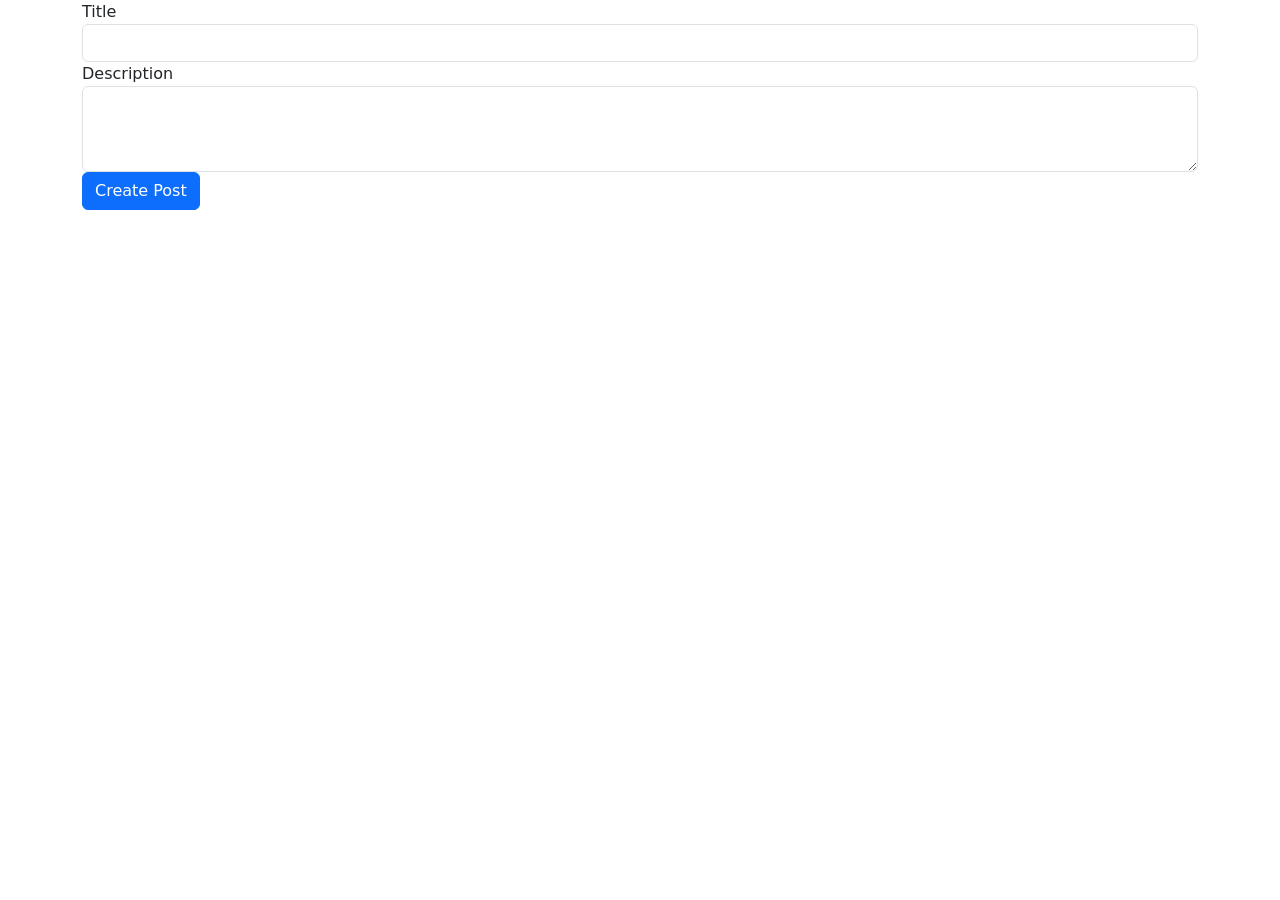
<file: src/main/resources/templates/create-post.html>
<!DOCTYPE html>
<html>
<head>
<meta charset="UTF-8">
<title>Create Post</title>
<link
	href="https://cdn.jsdelivr.net/npm/bootstrap@5.0.2/dist/css/bootstrap.min.css"
	rel="stylesheet"
	integrity="sha384-EVSTQN3/azprG1Anm3QDgpJLIm9Nao0Yz1ztcQTwFspd3yD65VohhpuuCOmLASjC"
	crossorigin="anonymous">
<script
	src="https://cdn.jsdelivr.net/npm/bootstrap@5.0.2/dist/js/bootstrap.bundle.min.js"
	integrity="sha384-MrcW6ZMFYlzcLA8Nl+NtUVF0sA7MsXsP1UyJoMp4YLEuNSfAP+JcXn/tWtIaxVXM"
	crossorigin="anonymous"></script>
</head>
<body>
	<div th:insert="fragments/navbar :: navbar"></div>
	<div class="container">
		<form action="/posts/create-post" method="post" th:object="${postDomain}">
			<input type="hidden" th:field="*{id}">
			<div class="form-group">
				<label for="title">Title</label> <input type="text"
					class="form-control"
					id="title" th:field="*{title}"> <em
					th:if="${#fields.hasErrors('title')}" th:errors="*{title}"></em>
			</div>
			<div class="form-group">
				<label for="details">Description</label>
				<textarea class="form-control"
					id="details" rows="3" th:field="*{description}"></textarea>
				<em th:if="${#fields.hasErrors('description')}" th:errors="*{description}"></em>
			</div>

			<div class="form-group">
				<button class="btn btn-primary" type="submit">Create Post</button>
			</div>
		</form>
	</div>
</body>
</html>
</file>
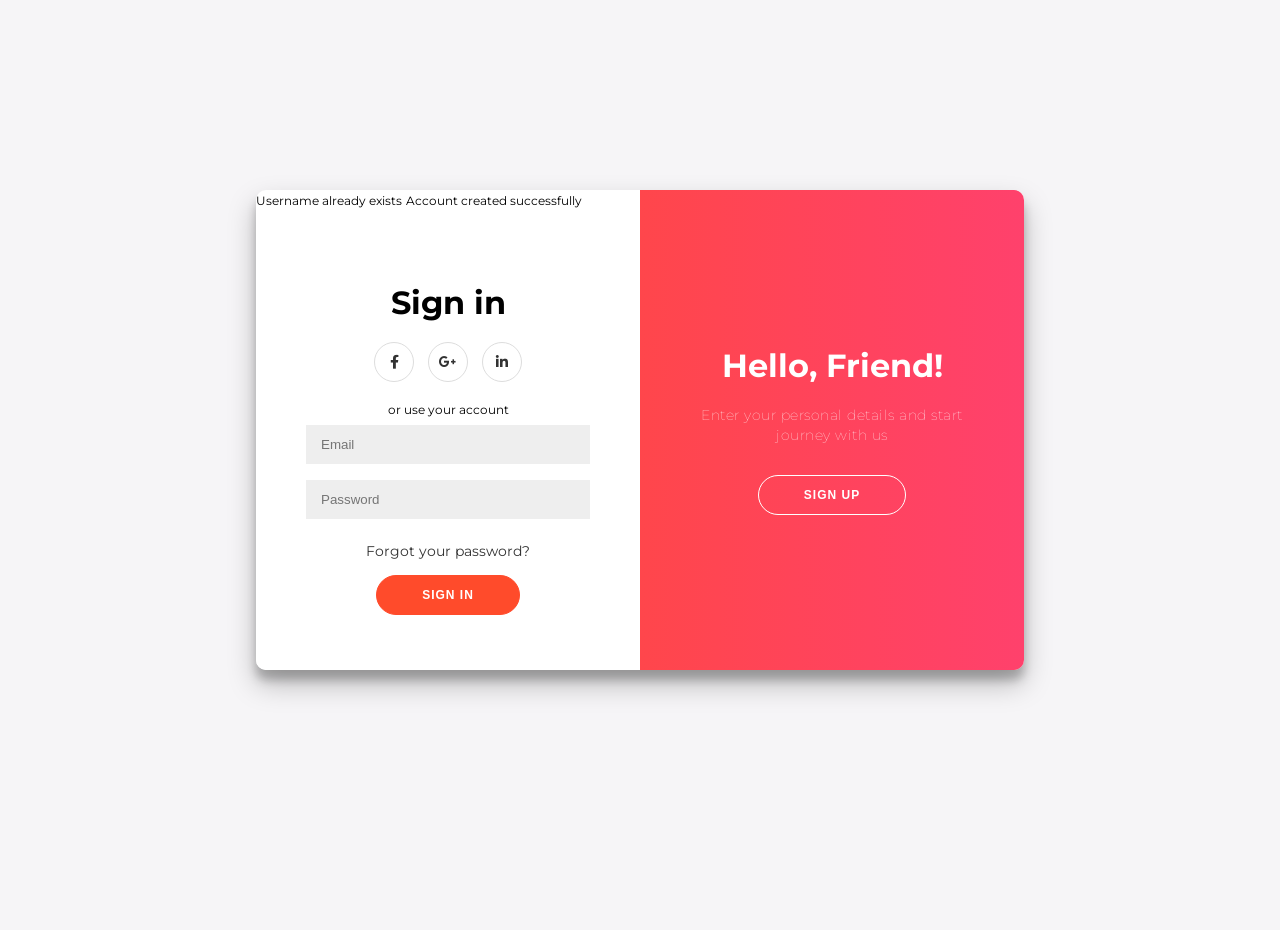
<file: src/main/resources/templates/login.html>
<!DOCTYPE html>
<html lang="en">
<head>
<meta charset="UTF-8">
<title>Title</title>
<link rel="stylesheet"
	href="https://cdnjs.cloudflare.com/ajax/libs/font-awesome/5.15.2/css/all.min.css"
	integrity="sha512-HK5fgLBL+xu6dm/Ii3z4xhlSUyZgTT9tuc/hSrtw6uzJOvgRr2a9jyxxT1ely+B+xFAmJKVSTbpM/CuL7qxO8w=="
	crossorigin="anonymous" />
</head>
<style>
@import
	url('https://fonts.googleapis.com/css?family=Montserrat:400,800');

* {
	box-sizing: border-box;
}

body {
	background: #f6f5f7;
	display: flex;
	justify-content: center;
	align-items: center;
	flex-direction: column;
	font-family: 'Montserrat', sans-serif;
	height: 100vh;
	margin: -20px 0 50px;
}

h1 {
	font-weight: bold;
	margin: 0;
}

h2 {
	text-align: center;
}

p {
	font-size: 14px;
	font-weight: 100;
	line-height: 20px;
	letter-spacing: 0.5px;
	margin: 20px 0 30px;
}

span {
	font-size: 12px;
}

a {
	color: #333;
	font-size: 14px;
	text-decoration: none;
	margin: 15px 0;
}

button {
	border-radius: 20px;
	border: 1px solid #FF4B2B;
	background-color: #FF4B2B;
	color: #FFFFFF;
	font-size: 12px;
	font-weight: bold;
	padding: 12px 45px;
	letter-spacing: 1px;
	text-transform: uppercase;
	transition: transform 80ms ease-in;
}

button:active {
	transform: scale(0.95);
}

button:focus {
	outline: none;
}

button.ghost {
	background-color: transparent;
	border-color: #FFFFFF;
}

form {
	background-color: #FFFFFF;
	display: flex;
	align-items: center;
	justify-content: center;
	flex-direction: column;
	padding: 0 50px;
	height: 100%;
	text-align: center;
}

input {
	background-color: #eee;
	border: none;
	padding: 12px 15px;
	margin: 8px 0;
	width: 100%;
}

.container {
	background-color: #fff;
	border-radius: 10px;
	box-shadow: 0 14px 28px rgba(0, 0, 0, 0.25), 0 10px 10px
		rgba(0, 0, 0, 0.22);
	position: relative;
	overflow: hidden;
	width: 768px;
	max-width: 100%;
	min-height: 480px;
}

.form-container {
	position: absolute;
	top: 0;
	height: 100%;
	transition: all 0.6s ease-in-out;
}

.sign-in-container {
	left: 0;
	width: 50%;
	z-index: 2;
}

.container.right-panel-active .sign-in-container {
	transform: translateX(100%);
}

.sign-up-container {
	left: 0;
	width: 50%;
	opacity: 0;
	z-index: 1;
}

.container.right-panel-active .sign-up-container {
	transform: translateX(100%);
	opacity: 1;
	z-index: 5;
	animation: show 0.6s;
}

@
keyframes show { 0%, 49.99% {
	opacity: 0;
	z-index: 1;
}

50
%
,
100
%
{
opacity
:
1;
z-index
:
5;
}
}
.overlay-container {
	position: absolute;
	top: 0;
	left: 50%;
	width: 50%;
	height: 100%;
	overflow: hidden;
	transition: transform 0.6s ease-in-out;
	z-index: 100;
}

.container.right-panel-active .overlay-container {
	transform: translateX(-100%);
}

.overlay {
	background: #FF416C;
	background: -webkit-linear-gradient(to right, #FF4B2B, #FF416C);
	background: linear-gradient(to right, #FF4B2B, #FF416C);
	background-repeat: no-repeat;
	background-size: cover;
	background-position: 0 0;
	color: #FFFFFF;
	position: relative;
	left: -100%;
	height: 100%;
	width: 200%;
	transform: translateX(0);
	transition: transform 0.6s ease-in-out;
}

.container.right-panel-active .overlay {
	transform: translateX(50%);
}

.overlay-panel {
	position: absolute;
	display: flex;
	align-items: center;
	justify-content: center;
	flex-direction: column;
	padding: 0 40px;
	text-align: center;
	top: 0;
	height: 100%;
	width: 50%;
	transform: translateX(0);
	transition: transform 0.6s ease-in-out;
}

.overlay-left {
	transform: translateX(-20%);
}

.container.right-panel-active .overlay-left {
	transform: translateX(0);
}

.overlay-right {
	right: 0;
	transform: translateX(0);
}

.container.right-panel-active .overlay-right {
	transform: translateX(20%);
}

.social-container {
	margin: 20px 0;
}

.social-container a {
	border: 1px solid #DDDDDD;
	border-radius: 50%;
	display: inline-flex;
	justify-content: center;
	align-items: center;
	margin: 0 5px;
	height: 40px;
	width: 40px;
}

footer {
	background-color: #222;
	color: #fff;
	font-size: 14px;
	bottom: 0;
	position: fixed;
	left: 0;
	right: 0;
	text-align: center;
	z-index: 999;
}

footer p {
	margin: 10px 0;
}

footer i {
	color: red;
}

footer a {
	color: #3c97bf;
	text-decoration: none;
}
</style>
<body>
	<div class="container" id="container">
		<div class="form-container sign-up-container">
			<form th:object="${userDomain}" method="post"
				th:action="@{/register}">
				<h1>Create Account</h1>
				<div class="social-container">
					<a href="#" class="social"><i class="fab fa-facebook-f"></i></a> <a
						href="#" class="social"><i class="fab fa-google-plus-g"></i></a> <a
						href="#" class="social"><i class="fab fa-linkedin-in"></i></a>
				</div>
				<span>or use your email for registration</span> <input type="text"
					placeholder="Name" th:field="*{fullName}" /> <input type="text"
					placeholder="Address" th:field="*{address}" /> <input type="number"
					placeholder="Phone Number" th:field="*{phoneNumber}" /> <input
					type="email" placeholder="Email" th:field="*{email}" /> <input
					type="password" placeholder="Password" th:field="*{password}" />
				<button type="submit">Sign Up</button>
			</form>
		</div>
		<div class="form-container sign-in-container">
			<span th:if="${param.error}">Username already exists</span> <span
				th:if="${param.success}">Account created successfully</span>
			<form th:action="@{/login}" method="post">
				<h1>Sign in</h1>
				<div class="social-container">
					<a href="#" class="social"><i class="fab fa-facebook-f"></i></a> <a
						href="#" class="social"><i class="fab fa-google-plus-g"></i></a> <a
						href="#" class="social"><i class="fab fa-linkedin-in"></i></a>
				</div>
				<span>or use your account</span> <input type="email" name="email"
					placeholder="Email" /> <input type="password" name="password"
					placeholder="Password" /> <a href="#">Forgot your password?</a>
				<button>Sign In</button>
			</form>
		</div>
		<div class="overlay-container">
			<div class="overlay">
				<div class="overlay-panel overlay-left">
					<h1>Welcome Back!</h1>
					<p>To keep connected with us please login with your personal
						info</p>
					<button class="ghost" id="signIn">Sign In</button>
				</div>
				<div class="overlay-panel overlay-right">
					<h1>Hello, Friend!</h1>
					<p>Enter your personal details and start journey with us</p>
					<button class="ghost" id="signUp">Sign Up</button>
				</div>
			</div>
		</div>
	</div>
</body>
<script>
    const signUpButton = document.getElementById('signUp');
    const signInButton = document.getElementById('signIn');
    const container = document.getElementById('container');

    signUpButton.addEventListener('click', () => {
        container.classList.add("right-panel-active");
    });

    signInButton.addEventListener('click', () => {
        container.classList.remove("right-panel-active");
    });
</script>
</html>
</file>
